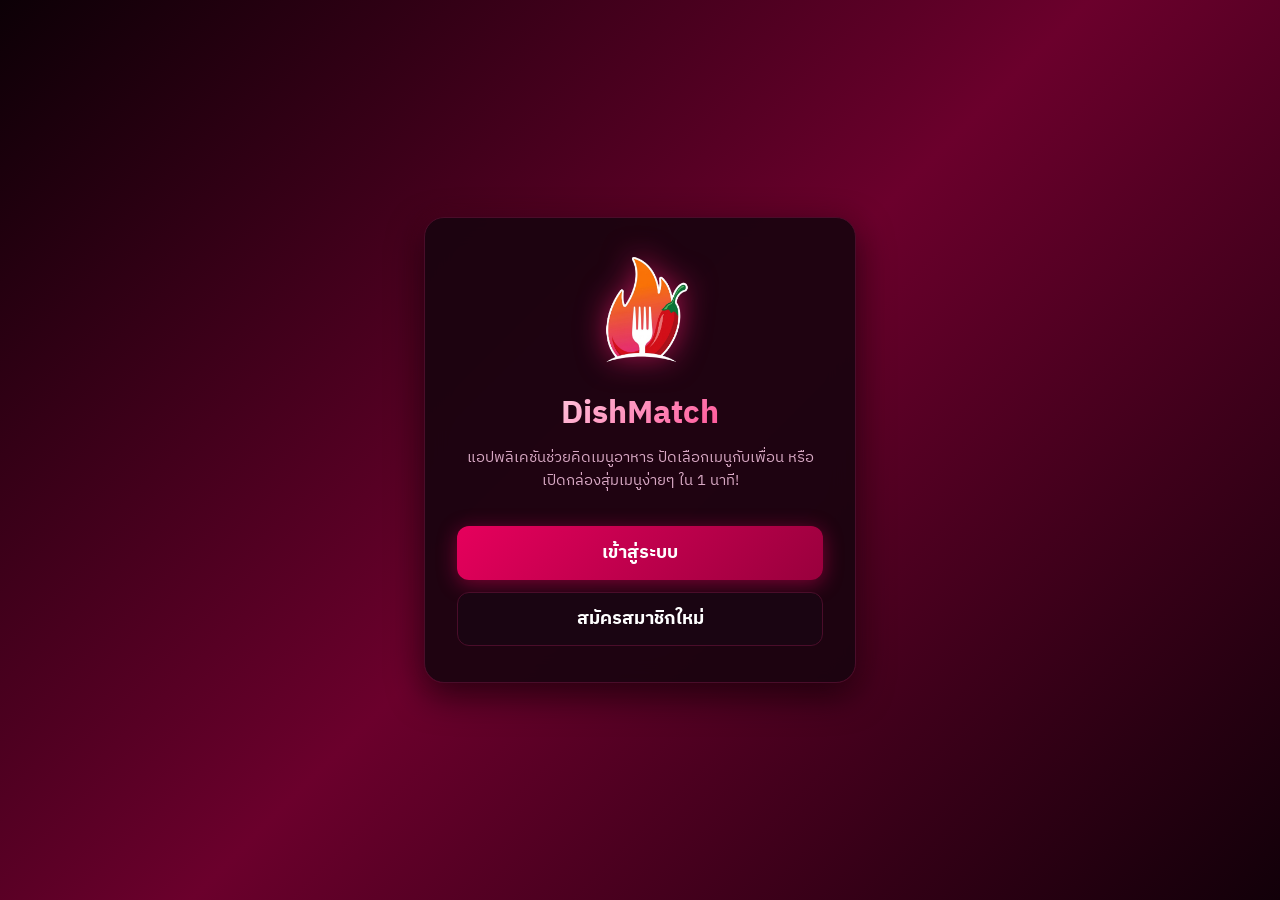
<file: frontend/html/index.html>
<!DOCTYPE html>
<html lang="th">
<head>
    <meta charset="UTF-8">
    <meta name="viewport" content="width=device-width, initial-scale=1.0">
    <title>DishMatch | หน้าแรก</title>
    <link rel="stylesheet" href="style.css">
</head>
<body>
    <div class="container">
        <main class="auth-card" style="text-align: center;">
            <div class="brand">
                <!-- โลโก้พริกเปลวไฟ DishMatch -->
                <img src="Logo_Dishmatch.png" alt="DishMatch Logo" style="width: 110px; height: 110px; object-fit: contain; margin: 0 auto 16px; filter: drop-shadow(0 0 15px rgba(255, 26, 117, 0.6));">
                
                <h1 style="font-size: 32px; font-weight: 800; background: linear-gradient(135deg, #ffffff 0%, #ff1a75 100%); -webkit-background-clip: text; -webkit-text-fill-color: transparent; margin-bottom: 8px;">
                    DishMatch
                </h1>
                
                <p class="muted" style="font-size: 15px; color: var(--text-muted); line-height: 1.5; margin-bottom: 24px;">
                    แอปพลิเคชันช่วยคิดเมนูอาหาร ปัดเลือกเมนูกับเพื่อน หรือเปิดกล่องสุ่มเมนูง่ายๆ ใน 1 นาที!
                </p>
            </div>

            <div style="display: flex; flex-direction: column; gap: 12px; width: 100%;">
                <a href="login.html" class="btn btn-primary btn-large" style="display: flex; align-items: center; justify-content: center; text-decoration: none;">
                    เข้าสู่ระบบ
                </a>
                <a href="register.html" class="btn btn-secondary btn-large" style="display: flex; align-items: center; justify-content: center; text-decoration: none;">
                    สมัครสมาชิกใหม่
                </a>
            </div>
        </main>
    </div>
</body>
</html>
</file>
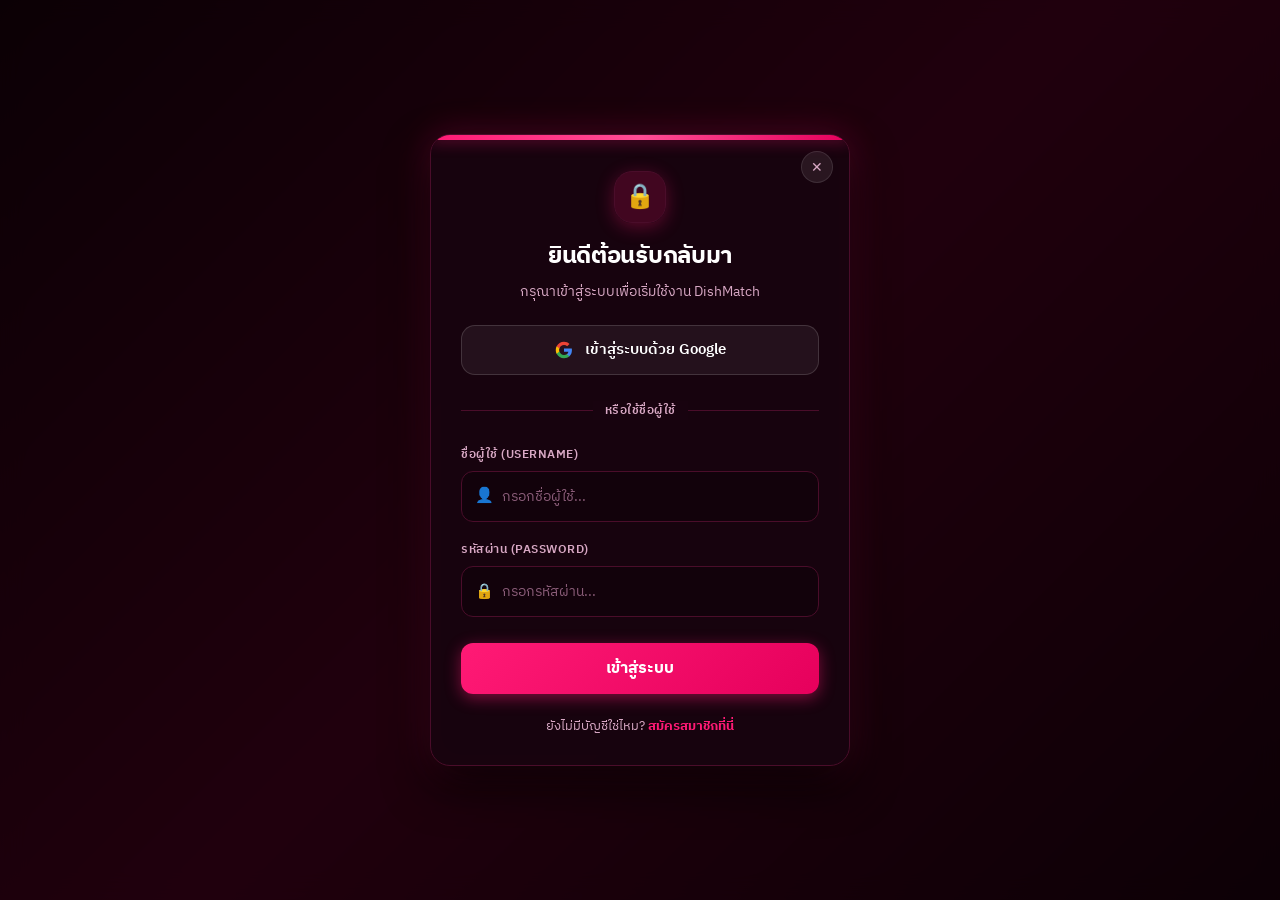
<file: frontend/html/dashboard.html>
<!DOCTYPE html>
<html lang="th">
<head>
    <meta charset="UTF-8">
    <meta name="viewport" content="width=device-width, initial-scale=1.0">
    <title>DishMatch | สุ่มเมนูอาหาร</title>
    <link rel="stylesheet" href="style.css">
</head>
<body>
    <div class="container">
        <main class="app-dashboard" id="page-dashboard">
            
            <!-- โลโก้และชื่อแอป DishMatch มุมซ้ายบน (.png) -->
            <div class="app-brand-bar">
                <div class="brand-logo-wrapper">
                    <img src="Logo_Dishmatch.png" alt="DishMatch Logo" class="brand-logo-img">
                    <span class="brand-title">DishMatch</span>
                </div>
            </div>

            <!-- Header: แสดงชื่อและปุ่มออกระบบ -->
            <header class="dashboard-header">
                <div class="user-info">
                    <span class="avatar">👋</span>
                    <div>
                        <p class="greeting">สวัสดี,</p>
                        <h3 id="user-display">User</h3>
                    </div>
                </div>
                <button onclick="handleLogout()" class="btn-logout">ออกจากระบบ</button>
            </header>

            <!-- ส่วนที่ 1: สุ่มอาหารแบบ CS:GO Case Opening -->
            <section class="randomizer-card">
                <h2>🎰 วันนี้กินอะไรดี?</h2>
                <p class="subtitle">สุ่มเมนูอาหารแบบเปิดกล่องสกิน CS:GO!</p>
                
                <!-- CS:GO Roulette Track -->
                <div class="csgo-wrapper">
                    <div class="csgo-pointer"></div>
                    <div class="csgo-track" id="csgo-track">
                        <div class="csgo-item-placeholder">กดปุ่มด้านล่างเพื่อสุ่มเมนู! 📦</div>
                    </div>
                </div>

                <div id="food-result" class="result-box" style="margin-bottom: 16px; min-height: 60px;">
                    <span id="result-text" style="font-size: 20px; font-weight: bold;">พร้อมเปิดกล่องสุ่มแล้ว! 🍔</span>
                </div>
                
                <button id="spin-btn" onclick="pickFood()" class="btn btn-warning btn-large">🔥 เปิดกล่องสุ่มเมนู!</button>
            </section>

            <!-- ส่วนที่ 2: Food Matcher (ปัดเลือกอาหารกับเพื่อน Tinder Style) -->
            <section class="card">
                <h2>🎮 Food Matcher (ปัดเลือกกับเพื่อน)</h2>
                <p class="subtitle">สร้างห้องหรือใส่โค้ดเพื่อปัดเลือกเมนูที่อยากกินไปพร้อมกัน!</p>
                
                <div style="margin-bottom: 16px;">
                    <button onclick="createNewRoom()" class="btn btn-warning btn-large">🔥 สร้างห้องใหม่</button>
                </div>
                
                <div style="display: flex; gap: 10px;">
                    <input type="text" id="join-code-input" placeholder="กรอกโค้ดห้องเพื่อน..." style="text-transform: uppercase;">
                    <button onclick="joinRoom()" class="btn btn-dark" style="flex: 0 0 100px;">เข้าร่วม</button>
                </div>
            </section>

            <!-- ส่วนที่ 3: จัดการเมนูอาหาร -->
            <section class="manage-food-card">
                <div class="add-food-wrapper">
                    <input type="text" id="new-food-input" placeholder="เพิ่มเมนูใหม่ที่คุณอยากกิน..." autocomplete="off">
                    <button onclick="handleAddFood()" class="btn btn-success" style="font-size: 24px; padding: 0 20px;">+</button>
                </div>

                <div class="food-list-header">
                    <h3>รายการเมนูในระบบ</h3>
                    <span id="food-count" class="badge">0 เมนู</span>
                </div>
                
                <ul id="food-list" class="item-list"></ul>
            </section>
            
        </main>
    </div>

    <script src="app.js"></script>
</body>
</html>
</file>
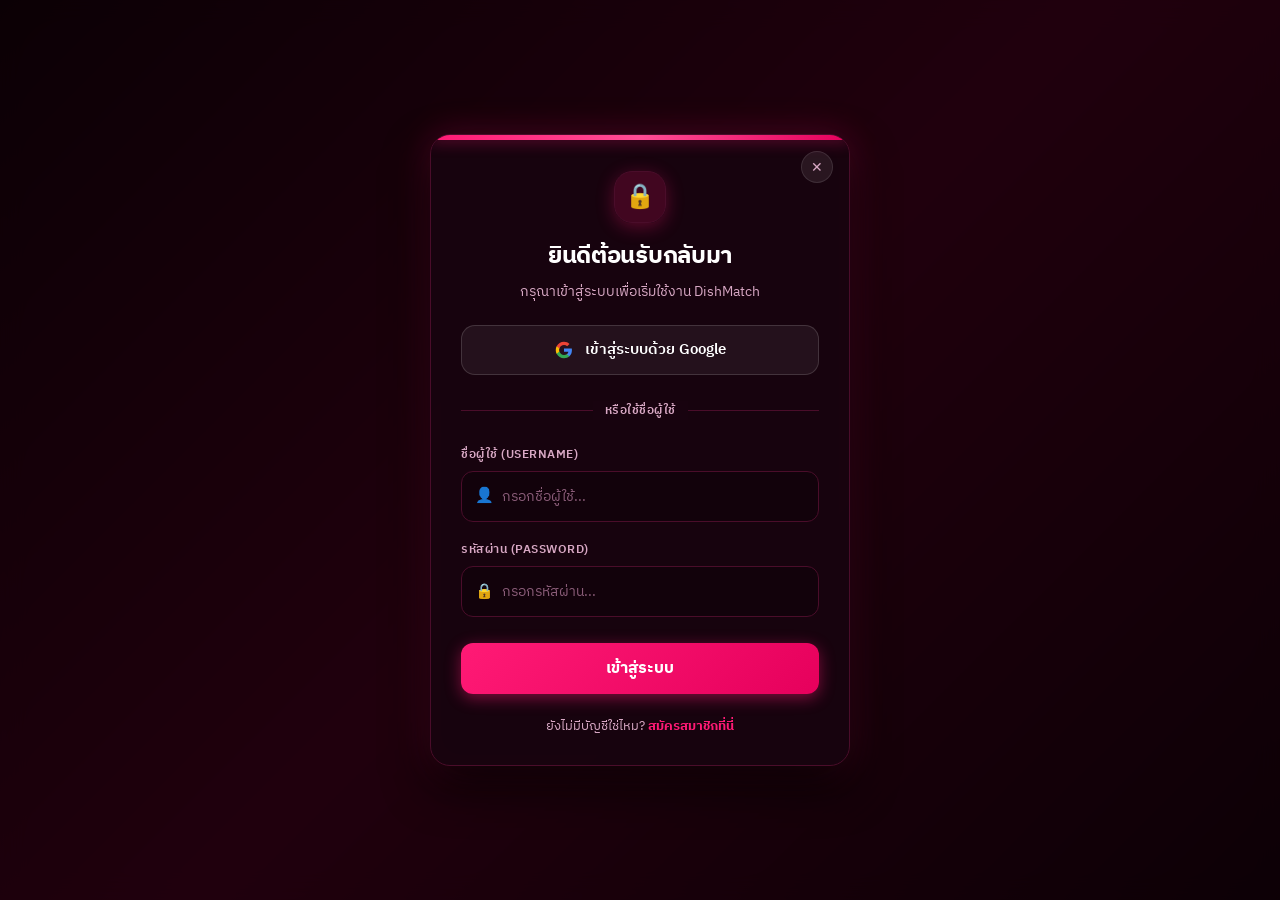
<file: frontend/html/login.html>
<!DOCTYPE html>
<html lang="th">

<head>
    <meta charset="UTF-8">
    <meta name="viewport" content="width=device-width, initial-scale=1.0">
    <title>DishMatch | เข้าสู่ระบบ</title>
    <link rel="stylesheet" href="style.css">
    <!-- Google Identity Services SDK -->
    <script src="https://accounts.google.com/gsi/client" async defer></script>
</head>

<body class="blur-bg">

    <!-- Modal Backdrop -->
    <div class="modal-overlay">
        <div class="login-card">

            <!-- ขอบสี Gradient ด้านบนการ์ด -->
            <div class="top-accent-bar"></div>

            <!-- ปุ่มปิดมุมขวาบน -->
            <button class="close-btn" onclick="window.location.href='index.html'">✕</button>

            <!-- ส่วนหัวการ์ด (ไอคอน + ข้อความต้อนรับ) -->
            <div class="card-header">
                <div class="icon-badge">
                    🔒
                </div>
                <h2>ยินดีต้อนรับกลับมา</h2>
                <p class="subtitle">กรุณาเข้าสู่ระบบเพื่อเริ่มใช้งาน DishMatch</p>
            </div>

            <!-- ปุ่ม Google Login -->
            <div class="google-btn-container">
                <button type="button" class="btn-google"
                    onclick="document.querySelector('.g_id_signin div[role=button]')?.click()">
                    <svg width="18" height="18" viewBox="0 0 24 24">
                        <path fill="#4285F4"
                            d="M22.56 12.25c0-.78-.07-1.53-.2-2.25H12v4.26h5.92c-.26 1.37-1.04 2.53-2.21 3.31v2.77h3.57c2.08-1.92 3.28-4.74 3.28-8.09z" />
                        <path fill="#34A853"
                            d="M12 23c2.97 0 5.46-.98 7.28-2.66l-3.57-2.77c-.98.66-2.23 1.06-3.71 1.06-2.86 0-5.29-1.93-6.16-4.53H2.18v2.84C3.99 20.53 7.7 23 12 23z" />
                        <path fill="#FBBC05"
                            d="M5.84 14.09c-.22-.66-.35-1.36-.35-2.09s.13-1.43.35-2.09V7.06H2.18C1.43 8.55 1 10.22 1 12s.43 3.45 1.18 4.94l2.85-2.22.81-.63z" />
                        <path fill="#EA4335"
                            d="M12 5.38c1.62 0 3.06.56 4.21 1.64l3.15-3.15C17.45 2.09 14.97 1 12 1 7.7 1 3.99 3.47 2.18 7.06l3.66 2.84c.87-2.6 3.3-4.52 6.16-4.52z" />
                    </svg>
                    <span>เข้าสู่ระบบด้วย Google</span>
                </button>

                <!-- ซ่อน Google SDK ไว้เบื้องหลัง -->
                <div style="display:none;">
                    <div id="g_id_onload"
                        data-client_id="442327447287-itsteth7ufnpfhvgep91rfqbjeqnqatp.apps.googleusercontent.com"
                        data-callback="handleGoogleLogin">
                    </div>
                    <div class="g_id_signin"></div>
                </div>
            </div>

            <!-- เส้นแบ่ง หรือใช้ชื่อผู้ใช้ -->
            <div class="divider">
                <span>หรือใช้ชื่อผู้ใช้</span>
            </div>

            <!-- ฟอร์มเข้าสู่ระบบ -->
            <form id="login-form" onsubmit="event.preventDefault(); handleLogin();">
                <div class="form-group">
                    <label for="username-input">ชื่อผู้ใช้ (USERNAME)</label>
                    <div class="input-wrapper">
                        <span class="input-icon">👤</span>
                        <input type="text" id="username-input" placeholder="กรอกชื่อผู้ใช้..." required>
                    </div>
                </div>

                <div class="form-group">
                    <label for="password-input">รหัสผ่าน (PASSWORD)</label>
                    <div class="input-wrapper">
                        <span class="input-icon">🔒</span>
                        <input type="password" id="password-input" placeholder="กรอกรหัสผ่าน..." required>
                    </div>
                </div>

                <button type="submit" class="btn-submit">
                    เข้าสู่ระบบ
                </button>
            </form>

            <!-- ท้ายการ์ด -->
            <div class="card-footer">
                ยังไม่มีบัญชีใช่ไหม? <a href="register.html">สมัครสมาชิกที่นี่</a>
            </div>

        </div>
    </div>

    <script src="app.js"></script>
</body>

</html>
</file>
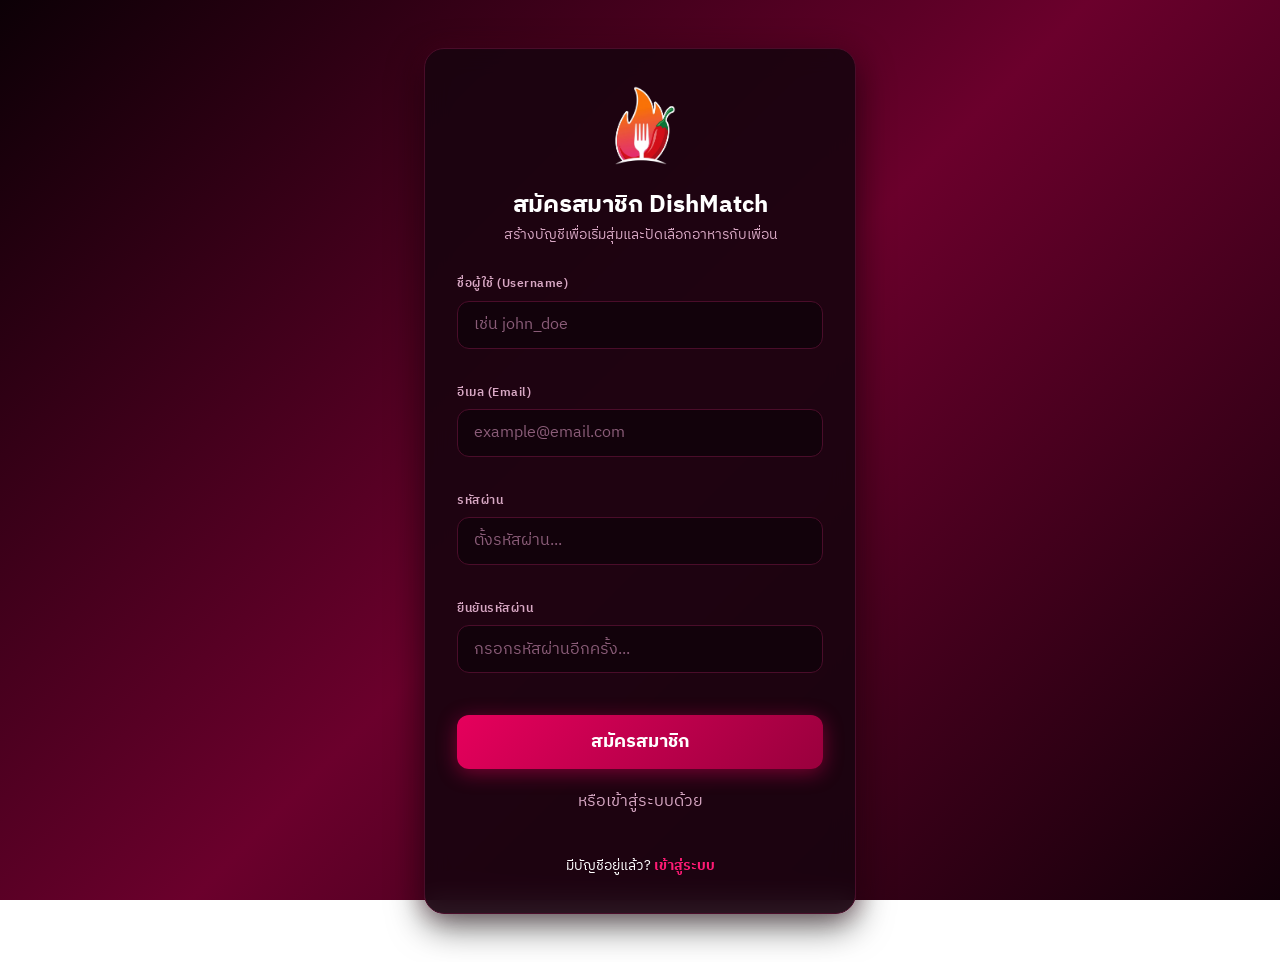
<file: frontend/html/register.html>
<!DOCTYPE html>
<html lang="th">

<head>
    <meta charset="UTF-8">
    <meta name="viewport" content="width=device-width, initial-scale=1.0">
    <title>DishMatch | สมัครสมาชิก</title>
    <link rel="stylesheet" href="style.css">
    <!-- Google OAuth Client SDK -->
    <script src="https://accounts.google.com/gsi/client" async defer></script>
</head>

<body>
    <div class="container">
        <main class="auth-card">
            <div class="brand" style="text-align: center;">
                <img src="Logo_Dishmatch.png" alt="DishMatch Logo"
                    style="width: 80px; height: 80px; object-fit: contain; margin-bottom: 12px;">
                <h2>สมัครสมาชิก DishMatch</h2>
                <p class="muted">สร้างบัญชีเพื่อเริ่มสุ่มและปัดเลือกอาหารกับเพื่อน</p>
            </div>

            <form id="register-form" onsubmit="event.preventDefault(); handleRegister();">
                <div class="form-group">
                    <label for="username">ชื่อผู้ใช้ (Username)</label>
                    <input type="text" id="username" placeholder="เช่น john_doe" required>
                </div>

                <div class="form-group">
                    <label for="email">อีเมล (Email)</label>
                    <input type="email" id="email" placeholder="example@email.com" required>
                </div>

                <div class="form-group">
                    <label for="password">รหัสผ่าน</label>
                    <input type="password" id="password" placeholder="ตั้งรหัสผ่าน..." required>
                </div>

                <div class="form-group">
                    <label for="confirm">ยืนยันรหัสผ่าน</label>
                    <input type="password" id="confirm" placeholder="กรอกรหัสผ่านอีกครั้ง..." required>
                </div>

                <button type="submit" class="btn btn-primary btn-large" style="width: 100%; margin-top: 12px;">
                    สมัครสมาชิก
                </button>
            </form>

            <div style="margin: 20px 0; text-align: center; color: var(--text-muted); position: relative;">
                <span>หรือเข้าสู่ระบบด้วย</span>
            </div>

            <!-- ปุ่ม Google Sign-In -->
            <div style="display: flex; justify-content: center; margin-bottom: 20px;">
                <div id="g_id_onload"
                    data-client_id="442327447287-itsteth7ufnpfhvgep91rfqbjeqnqatp.apps.googleusercontent.com"
                    data-callback="handleGoogleLogin">
                </div>
                <div class="g_id_signin" data-type="standard" data-shape="rectangular" data-theme="outline"
                    data-text="signup_with" data-size="large"></div>
            </div>

            <p style="text-align: center; margin-top: 16px; font-size: 14px;">
                มีบัญชีอยู่แล้ว? <a href="login.html"
                    style="color: var(--primary); text-decoration: none; font-weight: bold;">เข้าสู่ระบบ</a>
            </p>
        </main>
    </div>

    <script src="app.js"></script>
</body>

</html>
</file>
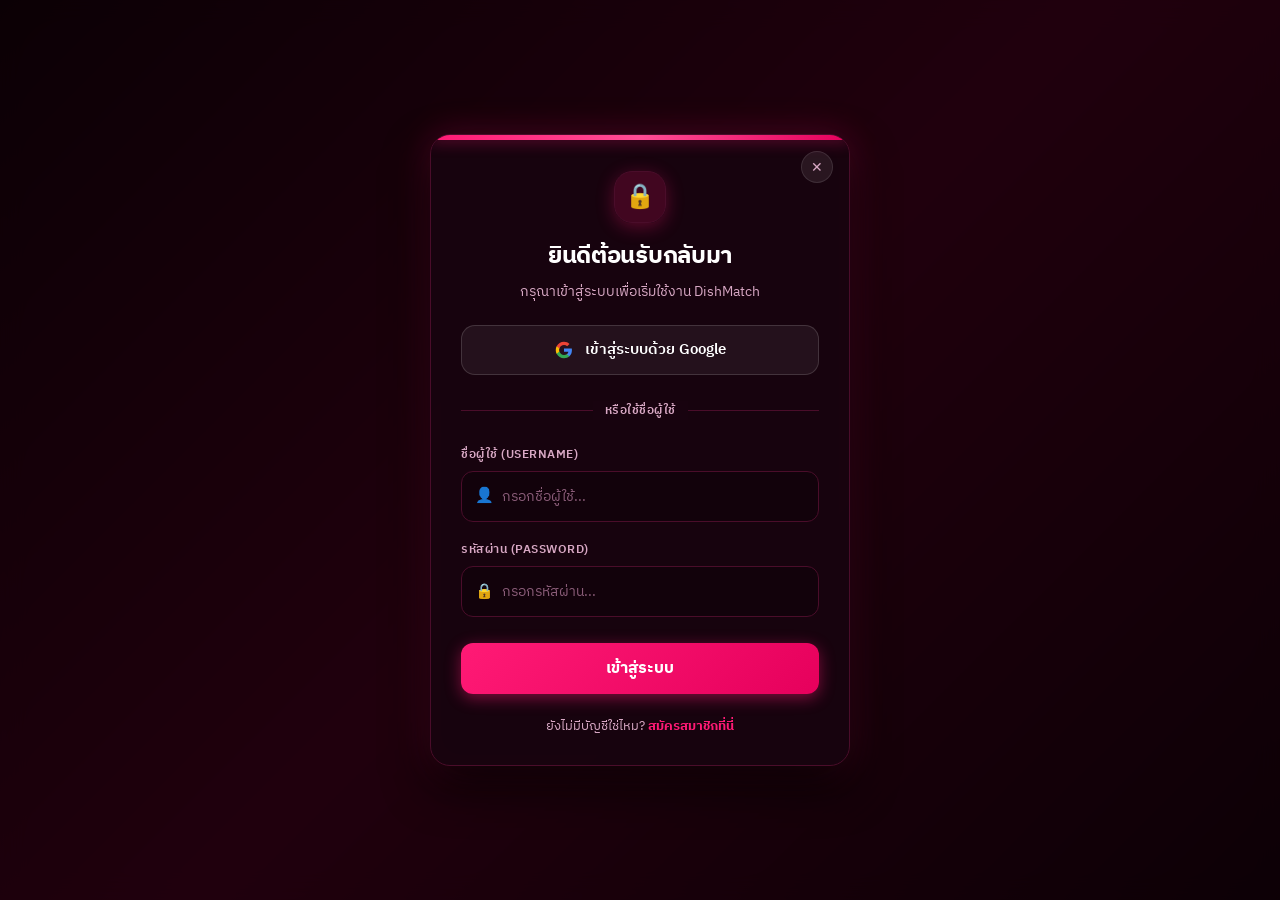
<file: frontend/html/room.html>
<!DOCTYPE html>
<html lang="th">

<head>
    <meta charset="UTF-8">
    <meta name="viewport" content="width=device-width, initial-scale=1.0">
    <title>DishMatch | ห้องปัดอาหาร</title>
    <link rel="stylesheet" href="style.css">
</head>

<body>
    <div class="container">
        <main class="app-dashboard">

            <!-- Brand Bar -->
            <div class="app-brand-bar">
                <div class="brand-logo-wrapper">
                    <img src="Logo_Dishmatch.png" alt="DishMatch Logo" class="brand-logo-img">
                    <span class="brand-title">DishMatch</span>
                </div>
                <button onclick="window.location.href='dashboard.html'" class="btn btn-secondary"
                    style="padding: 6px 12px; font-size: 14px;">
                    ✕ ออกจากห้อง
                </button>
            </div>

            <!-- ข้อมูลห้อง & รายชื่อเพื่อน -->
            <section class="card" style="margin-bottom: 20px;">
                <div style="display: flex; justify-content: space-between; align-items: center; margin-bottom: 12px;">
                    <div>
                        <span class="muted" style="font-size: 12px;">รหัสห้อง (ROOM CODE)</span>
                        <h2 id="room-code-display" style="font-size: 28px; color: var(--primary); letter-spacing: 2px;">
                            ------</h2>
                    </div>
                </div>

                <div style="border-top: 1px solid rgba(255,255,255,0.1); padding-top: 12px;">
                    <p style="font-size: 14px; font-weight: bold; margin-bottom: 8px; color: #fff;">👥
                        เพื่อนในห้องตอนนี้:</p>
                    <div id="member-list" style="display: flex; flex-wrap: wrap; gap: 8px;">
                        <span style="color: var(--text-muted); font-size: 13px;">กำลังโหลดรายชื่อเพื่อน...</span>
                    </div>
                </div>
            </section>

            <!-- ส่วนปัดการ์ดอาหาร (Swipe Section) -->
            <section id="swipe-section" class="card" style="text-align: center; padding: 20px;">
                <p class="subtitle" style="margin-bottom: 16px; font-size: 14px; color: #ccc;">👉 ปัดซ้าย (ไม่เอา) |
                    ปัดขวา (อยากกิน) 👈</p>

                <div class="food-card-wrapper" style="display: flex; justify-content: center; margin-bottom: 20px;">
                    <div class="food-card"
                        style="width: 100%; max-width: 320px; height: 380px; border-radius: 16px; background-size: cover; background-position: center; position: relative; display: flex; align-items: flex-end; overflow: hidden; box-shadow: 0 10px 25px rgba(0,0,0,0.5);">
                        <div
                            style="background: linear-gradient(transparent, rgba(0,0,0,0.95)); width: 100%; padding: 20px; text-align: left;">
                            <h2 id="food-title" style="color: #fff; font-size: 24px; margin: 0;">กำลังโหลดเมนู...</h2>
                        </div>
                    </div>
                </div>

                <!-- ปุ่มควบคุมสไตล์เดิม -->
                <div style="display: flex; justify-content: center; gap: 16px; margin-top: 20px;">
                    <button onclick="handleSwipe(false)"
                        style="background: rgba(255, 71, 87, 0.1); border: 2px solid #ff4757; color: #ff4757; padding: 12px 28px; border-radius: 16px; font-weight: bold; font-size: 16px; cursor: pointer; display: inline-flex; align-items: center; gap: 8px; transition: all 0.2s;">
                        ✕ ไม่เอา
                    </button>
                    <button onclick="handleSwipe(true)"
                        style="background: #2ed573; border: none; color: white; padding: 12px 28px; border-radius: 16px; font-weight: bold; font-size: 16px; cursor: pointer; display: inline-flex; align-items: center; gap: 8px; box-shadow: 0 4px 15px rgba(46, 213, 115, 0.4); transition: all 0.2s;">
                        💎 อยากกิน!
                    </button>
                </div>
            </section>

        </main>
    </div>

    <script src="app.js"></script>
</body>

</html>
</file>
<file: frontend/html/style.css>
@import url('https://fonts.googleapis.com/css2?family=IBM+Plex+Sans+Thai:wght@400;500;600;700&display=swap');

:root {
  /* 🎨 โทนสีเข้มเบอร์กันดี / ดำมาเจนต้า ตามรูปภาพ */
  --bg-dark-start: #0c0006;
  --bg-dark-mid: #6b002c;
  --bg-dark-end: #120009;
  
  --card-bg: rgba(26, 4, 16, 0.92);
  --card-border: #4a0d2a;
  
  --text-main: #ffffff;
  --text-muted: #d8a8c4;
  
  --primary: #ff1a75;
  --primary-hover: #ff4d94;
  --primary-soft: rgba(255, 26, 117, 0.18);
  
  --accent: #e6005c;
  --accent-hover: #ff3385;
  
  --secondary: #1a0512;
  --secondary-hover: #2e0920;
  
  --success: #2ed573;
  --danger: #ff4757;
  --danger-soft: rgba(255, 71, 87, 0.2);
  
  --border: #4a0d2a;
  --input-bg: #12020b;
  --radius: 20px;
  --shadow: 0 12px 35px rgba(0, 0, 0, 0.6), 0 0 25px rgba(107, 0, 44, 0.35);
  
  --gradient-bg: linear-gradient(135deg, var(--bg-dark-start) 0%, var(--bg-dark-mid) 50%, var(--bg-dark-end) 100%);
  --gradient-primary: linear-gradient(135deg, #e6005c 0%, #99003d 100%);
  --gradient-accent: linear-gradient(135deg, #ff1a75 0%, #e6005c 100%);
  --gradient-like: linear-gradient(135deg, #2ed573 0%, #10b981 100%);
}

* { box-sizing: border-box; margin: 0; padding: 0; }

body {
  font-family: "IBM Plex Sans Thai", "Noto Sans Thai", system-ui, sans-serif;
  font-size: 16px;
  line-height: 1.6;
  color: var(--text-main);
  background: var(--gradient-bg);
  background-attachment: fixed;
  display: flex;
  justify-content: center;
  align-items: center;
  min-height: 100vh;
  padding: 24px 0;
  -webkit-font-smoothing: antialiased;
}

.container { width: 100%; max-width: 480px; padding: 24px; }
.hidden { display: none !important; }

:focus-visible { outline: 3px solid rgba(255, 26, 117, .5); outline-offset: 2px; }

/* ==================== Cards ==================== */
.auth-card, .card, .randomizer-card, .manage-food-card {
  background: var(--card-bg);
  border: 1px solid var(--border);
  border-radius: var(--radius);
  box-shadow: var(--shadow);
  backdrop-filter: blur(12px);
  transition: transform .2s ease, box-shadow .2s ease;
}

.auth-card { padding: 36px 32px; width: 100%; max-width: 440px; }
.card, .randomizer-card, .manage-food-card { padding: 28px; }

/* ==================== CS:GO Case Opener Roulette Style ==================== */
.csgo-wrapper {
  position: relative;
  width: 100%;
  height: 140px;
  background: #0a0106;
  border-radius: 16px;
  overflow: hidden;
  border: 2px solid var(--border);
  box-shadow: inset 0 0 20px rgba(0, 0, 0, 0.8);
  margin: 16px 0;
}

.csgo-pointer {
  position: absolute;
  top: 0;
  bottom: 0;
  left: 50%;
  width: 4px;
  background: #ff1a75;
  z-index: 10;
  transform: translateX(-50%);
  box-shadow: 0 0 15px #ff1a75, 0 0 5px #ffffff;
}

.csgo-pointer::before {
  content: '';
  position: absolute;
  top: 0;
  left: 50%;
  transform: translateX(-50%);
  border-left: 8px solid transparent;
  border-right: 8px solid transparent;
  border-top: 10px solid #ff1a75;
}

.csgo-pointer::after {
  content: '';
  position: absolute;
  bottom: 0;
  left: 50%;
  transform: translateX(-50%);
  border-left: 8px solid transparent;
  border-right: 8px solid transparent;
  border-bottom: 10px solid #ff1a75;
}

.csgo-track {
  display: flex;
  align-items: center;
  height: 100%;
  position: absolute;
  left: 0;
  top: 0;
  will-change: transform;
}

.csgo-item-placeholder {
  width: 100%;
  text-align: center;
  color: var(--text-muted);
  font-weight: 600;
  font-size: 15px;
}

.csgo-item {
  flex: 0 0 110px;
  width: 110px;
  height: 115px;
  margin: 0 5px;
  background: #1f0515;
  border-radius: 12px;
  display: flex;
  flex-direction: column;
  align-items: center;
  justify-content: flex-end;
  color: #ffffff;
  font-weight: 700;
  font-size: 13px;
  text-align: center;
  padding: 8px 4px;
  box-shadow: 0 4px 10px rgba(0, 0, 0, 0.6);
  user-select: none;
  position: relative;
  overflow: hidden;
  border-bottom: 4px solid var(--accent);
  background-size: cover;
  background-position: center;
  transition: transform 0.3s ease, border-color 0.3s ease, box-shadow 0.3s ease;
}

.csgo-item::before {
  content: '';
  position: absolute;
  inset: 0;
  background: linear-gradient(180deg, rgba(0, 0, 0, 0.1) 0%, rgba(10, 1, 6, 0.6) 40%, rgba(10, 1, 6, 0.95) 100%);
  z-index: 1;
}

.csgo-item-title {
  position: relative;
  z-index: 2;
  width: 100%;
  line-height: 1.2;
  text-shadow: 0 1px 4px rgba(0, 0, 0, 0.9);
}

.csgo-item.winner {
  border-color: #2ed573 !important;
  transform: scale(1.08);
  box-shadow: 0 0 25px rgba(46, 213, 115, 0.9);
  z-index: 5;
}

.csgo-item.rarity-0 { border-bottom-color: #4b69ff; }
.csgo-item.rarity-1 { border-bottom-color: #8847ff; }
.csgo-item.rarity-2 { border-bottom-color: #d32ce6; }
.csgo-item.rarity-3 { border-bottom-color: #ff1a75; }
.csgo-item.rarity-4 { border-bottom-color: #ffd700; }

/* ==================== Register & Forms ==================== */
.brand { text-align: center; margin-bottom: 24px; }

.brand-logo {
  width: 72px;
  height: 72px;
  margin: 0 auto 16px;
  display: grid;
  place-items: center;
  font-size: 36px;
  background: var(--primary-soft);
  border-radius: 20px;
  border: 1px solid var(--border);
  box-shadow: 0 4px 20px rgba(255, 26, 117, 0.25);
}

.brand h1 { font-size: 26px; font-weight: 700; margin-bottom: 6px; color: var(--text-main); }
.muted { color: var(--text-muted); font-size: 14px; }

#register-form { display: flex; flex-direction: column; gap: 12px; }

label { font-size: 14px; font-weight: 600; margin-top: 4px; color: var(--text-muted); }
.form-group { width: 100%; }

input {
  width: 100%;
  min-height: 48px;
  padding: 0 16px;
  border-radius: 12px;
  border: 1.5px solid var(--border);
  background: var(--input-bg);
  color: var(--text-main);
  font-size: 16px;
  font-family: inherit;
  transition: border-color .15s, box-shadow .15s;
}
input::placeholder { color: #8a5c78; }
input:focus { outline: none; border-color: var(--primary); box-shadow: 0 0 0 3px rgba(255, 26, 117, .25); }

.password-wrap { position: relative; width: 100%; }
.password-wrap input { padding-right: 48px; }

.toggle-pw {
  position: absolute;
  right: 6px;
  top: 50%;
  transform: translateY(-50%);
  width: 36px;
  height: 36px;
  background: transparent;
  border: none;
  font-size: 16px;
  cursor: pointer;
  color: var(--text-muted);
  display: flex;
  align-items: center;
  justify-content: center;
  border-radius: 8px;
}
.toggle-pw:hover { background: var(--primary-soft); }

.hint { font-size: 13px; color: var(--text-muted); line-height: 1.4; margin-top: -4px; }

.alert {
  padding: 12px 16px;
  border-radius: 12px;
  font-size: 14px;
  font-weight: 500;
  margin-bottom: 16px;
  background: var(--danger-soft);
  border: 1px solid var(--danger);
  color: #ff99a8;
}
.alert.success { background: rgba(46, 213, 115, 0.15); border-color: var(--success); color: #7bed9f; }
.alert[hidden] { display: none; }

/* ==================== Buttons ==================== */
.btn, .btn-primary, .btn-secondary {
  font-family: inherit;
  font-size: 16px;
  font-weight: 700;
  min-height: 48px;
  padding: 0 20px;
  border-radius: 12px;
  border: none;
  cursor: pointer;
  transition: all .2s ease;
}

.btn { flex: 1; }

.btn-primary { 
  background: var(--gradient-primary); 
  color: #fff; 
  width: 100%; 
  margin-top: 10px;
  box-shadow: 0 4px 20px rgba(230, 0, 92, 0.45);
}
.btn-primary:hover { 
  transform: translateY(-2px); 
  box-shadow: 0 6px 25px rgba(230, 0, 92, 0.6); 
}

.btn-secondary { 
  background: var(--secondary); 
  color: var(--text-main); 
  border: 1.5px solid var(--border); 
}
.btn-secondary:hover { 
  background: var(--secondary-hover); 
  border-color: var(--primary); 
  color: var(--primary);
}

.btn-warning { 
  background: var(--gradient-accent); 
  color: #fff; 
  box-shadow: 0 4px 20px rgba(255, 26, 117, 0.45);
}
.btn-warning:hover { 
  transform: translateY(-2px);
  box-shadow: 0 6px 25px rgba(255, 26, 117, 0.6);
}

.btn-dark { 
  background: #1a0512; 
  color: var(--text-main); 
  border: 1.5px solid var(--border); 
}
.btn-dark:hover { 
  background: var(--primary-soft); 
  color: var(--primary); 
  border-color: var(--primary); 
}

.btn-success {
  background: var(--gradient-primary);
  color: #fff;
  flex: 0 0 52px;
  font-size: 24px;
  display: flex;
  align-items: center;
  justify-content: center;
  padding: 0;
  border-radius: 12px;
  box-shadow: 0 4px 15px rgba(230, 0, 92, 0.4);
}
.btn-success:hover { 
  transform: scale(1.05); 
}

.btn-large { width: 100%; font-size: 18px; min-height: 54px; }

.switch { text-align: center; font-size: 15px; color: var(--text-muted); margin-top: 24px; }
.switch a, a { color: var(--primary); text-decoration: none; font-weight: 600; }
.switch a:hover, a:hover { text-decoration: underline; }

/* ==================== Dashboard ==================== */
.app-dashboard { display: flex; flex-direction: column; gap: 20px; }

.dashboard-header { display: flex; justify-content: space-between; align-items: center; }
.user-info { display: flex; align-items: center; gap: 12px; }

.avatar {
  width: 48px;
  height: 48px;
  display: grid;
  place-items: center;
  font-size: 22px;
  background: var(--primary-soft);
  border: 1px solid var(--border);
  border-radius: 50%;
  box-shadow: 0 2px 10px rgba(255, 26, 117, 0.2);
}

.greeting { font-size: 13px; color: var(--text-muted); line-height: 1.2; }
.user-info h3 { font-size: 18px; font-weight: 700; color: var(--text-main); }

.btn-logout {
  background: #1f0414;
  color: var(--text-muted);
  border: 1.5px solid var(--border);
  padding: 8px 16px;
  border-radius: 10px;
  font-family: inherit;
  font-size: 14px;
  font-weight: 600;
  cursor: pointer;
  transition: .2s;
}
.btn-logout:hover { color: var(--danger); border-color: var(--danger); background: var(--danger-soft); }

.randomizer-card { 
  text-align: center; 
  border-top: 5px solid var(--primary); 
}
.randomizer-card h2 { font-size: 22px; font-weight: 700; margin-bottom: 6px; }
.subtitle { font-size: 14px; color: var(--text-muted); margin-bottom: 12px; }

.result-box {
  background: #14020c;
  border: 2px dashed var(--border);
  border-radius: 16px;
  padding: 16px;
  text-align: center;
  display: flex;
  align-items: center;
  justify-content: center;
  box-shadow: inset 0 2px 6px rgba(0, 0, 0, 0.5);
}
#result-text { font-size: 20px; color: var(--primary); font-weight: 700; }

.add-food-wrapper { display: flex; gap: 10px; margin-bottom: 24px; }

.food-list-header {
  display: flex;
  justify-content: space-between;
  align-items: center;
  padding-bottom: 12px;
  margin-bottom: 4px;
  border-bottom: 1.5px solid var(--border);
}
.food-list-header h3 { font-size: 16px; font-weight: 700; }

.badge {
  background: var(--primary-soft);
  color: var(--primary);
  border: 1px solid var(--border);
  padding: 4px 14px;
  border-radius: 999px;
  font-size: 13px;
  font-weight: 700;
}

.item-list { list-style: none; max-height: 320px; overflow-y: auto; }
.item-list::-webkit-scrollbar { width: 6px; }
.item-list::-webkit-scrollbar-thumb { background: #5e0d34; border-radius: 10px; }

.item-list li {
  padding: 12px 6px;
  border-bottom: 1px solid var(--border);
  font-size: 15px;
  font-weight: 500;
  display: flex;
  align-items: center;
  justify-content: space-between;
  gap: 12px;
}
.item-list li:last-child { border-bottom: 0; }

/* ==================== Food Matcher (Tinder Swipe Style) ==================== */
.header { display: flex; justify-content: space-between; align-items: center; margin-bottom: 24px; }
.header h2 { font-size: 20px; font-weight: 700; }
.header h2 span { color: var(--primary); letter-spacing: 1px; font-weight: 700; }

.card-container { display: flex; flex-direction: column; align-items: center; margin: 10px 0 20px; }

.food-card {
  width: 100%;
  max-width: 330px;
  height: 380px;
  background-color: var(--card-bg);
  background-size: cover;
  background-position: center;
  background-repeat: no-repeat;
  border: 2px solid var(--border);
  border-radius: 24px;
  display: flex;
  flex-direction: column;
  justify-content: flex-end;
  align-items: center;
  box-shadow: 0 15px 35px rgba(0, 0, 0, 0.7), 0 0 20px rgba(230, 0, 92, 0.3);
  text-align: center;
  padding: 28px 20px;
  transition: transform .25s ease, box-shadow .25s ease;
  position: relative;
  overflow: hidden;
  touch-action: none;
  user-select: none;
  cursor: grab;
  will-change: transform;
}

.food-card:active { cursor: grabbing; }

.food-card.swipe-right {
  transform: translateX(150%) rotate(30deg) !important;
  opacity: 0;
  transition: transform 0.3s ease, opacity 0.3s ease !important;
}

.food-card.swipe-left {
  transform: translateX(-150%) rotate(-30deg) !important;
  opacity: 0;
  transition: transform 0.3s ease, opacity 0.3s ease !important;
}

.food-card.has-image::before {
  content: '';
  position: absolute;
  inset: 0;
  background: linear-gradient(180deg, rgba(0, 0, 0, 0.1) 0%, rgba(12, 0, 6, 0.6) 50%, rgba(12, 0, 6, 0.95) 100%);
  z-index: 1;
}

.food-card h1 { 
  position: relative;
  z-index: 2;
  font-size: 30px; 
  font-weight: 700; 
  color: #ffffff; 
  word-break: break-word; 
  text-shadow: 0 2px 12px rgba(0, 0, 0, 0.9);
}

.action-buttons { margin-top: 24px; display: flex; gap: 16px; width: 100%; max-width: 330px; }

.btn-like, .btn-dislike {
  flex: 1;
  min-height: 56px;
  padding: 0 20px;
  font-family: inherit;
  font-size: 17px;
  font-weight: 700;
  border-radius: 16px;
  cursor: pointer;
  transition: all .2s ease;
  display: flex;
  align-items: center;
  justify-content: center;
  gap: 8px;
  border: none;
}

.btn-like { 
  background: var(--gradient-like); 
  color: #fff; 
  box-shadow: 0 4px 20px rgba(46, 213, 115, 0.4); 
}
.btn-like:hover { 
  transform: translateY(-3px) scale(1.02); 
  box-shadow: 0 6px 25px rgba(46, 213, 115, 0.55); 
}

.btn-dislike { 
  background: #1c0312; 
  color: var(--danger); 
  border: 2px solid var(--danger); 
}
.btn-dislike:hover { 
  background: var(--danger-soft); 
  transform: translateY(-3px) scale(1.02); 
}

/* ==================== Instant Match Overlay Screen (Tinder Style) ==================== */
.instant-match-screen {
  position: fixed;
  inset: 0;
  background: linear-gradient(135deg, rgba(12, 0, 6, 0.96) 0%, rgba(107, 0, 44, 0.96) 100%);
  backdrop-filter: blur(16px);
  display: flex;
  justify-content: center;
  align-items: center;
  z-index: 99999;
  padding: 24px;
  animation: fadeIn 0.3s ease forwards;
}

.match-content {
  background: #1a0410;
  border: 1.5px solid var(--border);
  width: 100%;
  max-width: 380px;
  padding: 32px 24px;
  border-radius: 28px;
  text-align: center;
  box-shadow: 0 25px 60px rgba(0, 0, 0, 0.8), 0 0 30px rgba(255, 26, 117, 0.4);
  animation: popUp 0.4s cubic-bezier(0.175, 0.885, 0.32, 1.275);
}

.badge-match {
  display: inline-block;
  background: var(--primary-soft);
  color: var(--primary);
  border: 1px solid var(--border);
  font-weight: 800;
  font-size: 13px;
  letter-spacing: 2px;
  padding: 6px 16px;
  border-radius: 999px;
  margin-bottom: 12px;
}

.match-heading {
  font-size: 32px;
  font-weight: 800;
  color: #ffffff;
  line-height: 1.2;
  margin-bottom: 6px;
  text-shadow: 0 0 15px rgba(255, 26, 117, 0.5);
}

.match-sub {
  font-size: 14px;
  color: var(--text-muted);
  margin-bottom: 20px;
}

.match-image-box {
  width: 100%;
  height: 220px;
  border-radius: 20px;
  background-size: cover;
  background-position: center;
  position: relative;
  overflow: hidden;
  margin-bottom: 24px;
  box-shadow: 0 10px 25px rgba(0,0,0,0.6);
  display: flex;
  align-items: flex-end;
  border: 1px solid var(--border);
}

.match-image-box::before {
  content: '';
  position: absolute;
  inset: 0;
  background: linear-gradient(180deg, transparent 30%, rgba(10, 0, 5, 0.95) 100%);
}

.match-food-title {
  position: relative;
  z-index: 2;
  color: #ffffff;
  font-size: 26px;
  font-weight: 700;
  padding: 16px;
  width: 100%;
  text-align: center;
  text-shadow: 0 2px 10px rgba(0, 0, 0, 0.9);
}

/* ==================== Top Vote Shortcut Button ==================== */
.top-vote-shortcut {
  position: fixed;
  top: 18px;
  right: 18px;
  background: linear-gradient(135deg, #e6005c 0%, #ff1a75 100%);
  color: #ffffff;
  padding: 10px 18px;
  border-radius: 999px;
  font-size: 13px;
  font-weight: 700;
  box-shadow: 0 6px 25px rgba(230, 0, 92, 0.6);
  cursor: pointer;
  z-index: 9999;
  display: flex;
  align-items: center;
  gap: 6px;
  border: 1.5px solid rgba(255, 255, 255, 0.3);
  animation: bounceIn 0.5s cubic-bezier(0.175, 0.885, 0.32, 1.275);
  transition: transform 0.2s ease, box-shadow 0.2s ease;
}

.top-vote-shortcut:hover {
  transform: scale(1.06);
  box-shadow: 0 8px 30px rgba(230, 0, 92, 0.8);
}

@keyframes popUp {
  from { transform: scale(0.7); opacity: 0; }
  to { transform: scale(1); opacity: 1; }
}

@keyframes fadeIn {
  from { opacity: 0; }
  to { opacity: 1; }
}

@keyframes bounceIn {
  0% { transform: scale(0) translateY(-20px); opacity: 0; }
  80% { transform: scale(1.1) translateY(0); opacity: 1; }
  100% { transform: scale(1); opacity: 1; }
}

@media (max-width: 480px) {
  .container { padding: 16px 12px; }
  .auth-card, .auth-minimal { padding: 28px 20px; }
  .card, .randomizer-card, .manage-food-card { padding: 20px; }
}

/* ==================== Top-Left Brand Logo Bar ==================== */
.app-brand-bar {
  display: flex;
  align-items: center;
  justify-content: flex-start;
  margin-bottom: 12px;
  padding-bottom: 12px;
  border-bottom: 1px solid var(--border);
}

.brand-logo-wrapper {
  display: flex;
  align-items: center;
  gap: 12px;
}

.brand-logo-img {
  width: 44px;
  height: 44px;
  object-fit: contain;
  border-radius: 10px;
  filter: drop-shadow(0 0 8px rgba(255, 26, 117, 0.6));
  transition: transform 0.2s ease;
}

.brand-logo-img:hover {
  transform: scale(1.08) rotate(-5deg);
}

.brand-title {
  font-size: 26px;
  font-weight: 800;
  letter-spacing: 0.5px;
  background: linear-gradient(135deg, #ffffff 0%, #ff1a75 100%);
  -webkit-background-clip: text;
  -webkit-text-fill-color: transparent;
  text-shadow: 0 2px 10px rgba(255, 26, 117, 0.3);
}

/* ==================== Modal & Login Card (DishMatch Dark Theme) ==================== */
/* พื้นหลังแบบเบลอหลัง Modal */
body.blur-bg {
    background: var(--gradient-bg);
    background-attachment: fixed;
    font-family: "IBM Plex Sans Thai", "Noto Sans Thai", system-ui, sans-serif;
    margin: 0;
    min-height: 100vh;
}

.modal-overlay {
    position: fixed;
    top: 0;
    left: 0;
    width: 100vw;
    height: 100vh;
    background: rgba(12, 0, 6, 0.78);
    backdrop-filter: blur(12px);
    display: flex;
    justify-content: center;
    align-items: center;
    z-index: 1000;
    padding: 16px;
}

/* การ์ด Pop-up สไตล์ Dark Glassmorphism */
.login-card {
    position: relative;
    background: var(--card-bg, rgba(26, 4, 16, 0.94));
    width: 100%;
    max-width: 420px;
    border-radius: var(--radius, 20px);
    border: 1px solid var(--border, #4a0d2a);
    padding: 36px 30px 28px;
    box-shadow: 0 20px 45px rgba(0, 0, 0, 0.8), 0 0 35px rgba(255, 26, 117, 0.25);
    backdrop-filter: blur(16px);
    box-sizing: border-box;
    overflow: hidden;
    color: var(--text-main, #ffffff);
}

/* แถบ Gradient ด้านบนสุดของการ์ด */
.top-accent-bar {
    position: absolute;
    top: 0;
    left: 0;
    right: 0;
    height: 5px;
    background: linear-gradient(90deg, #ff1a75 0%, #ff4d94 50%, #e6005c 100%);
    box-shadow: 0 0 15px rgba(255, 26, 117, 0.6);
}

/* ปุ่มปิด (✕) */
.close-btn {
    position: absolute;
    top: 16px;
    right: 16px;
    background: rgba(255, 255, 255, 0.08);
    border: 1px solid rgba(255, 255, 255, 0.1);
    width: 32px;
    height: 32px;
    border-radius: 50%;
    color: var(--text-muted, #d8a8c4);
    font-size: 14px;
    cursor: pointer;
    display: flex;
    align-items: center;
    justify-content: center;
    transition: all 0.2s ease;
}

.close-btn:hover {
    background: var(--danger, #ff4757);
    border-color: var(--danger, #ff4757);
    color: #ffffff;
    transform: rotate(90deg);
}

/* หัวการ์ด */
.card-header {
    text-align: center;
    margin-bottom: 22px;
}

.icon-badge {
    width: 52px;
    height: 52px;
    background: var(--primary-soft, rgba(255, 26, 117, 0.18));
    border: 1.5px solid var(--border, #4a0d2a);
    border-radius: 18px;
    display: flex;
    align-items: center;
    justify-content: center;
    margin: 0 auto 14px;
    font-size: 24px;
    box-shadow: 0 4px 18px rgba(255, 26, 117, 0.3);
}

.card-header h2 {
    margin: 0 0 6px;
    font-size: 24px;
    font-weight: 700;
    color: var(--text-main, #ffffff);
    letter-spacing: -0.3px;
}

.card-header .subtitle {
    margin: 0;
    font-size: 13.5px;
    color: var(--text-muted, #d8a8c4);
}

/* ปุ่ม Google Login ธีมมืดหรูหรา */
.btn-google {
    width: 100%;
    display: flex;
    align-items: center;
    justify-content: center;
    gap: 12px;
    background: rgba(255, 255, 255, 0.06);
    border: 1.5px solid rgba(255, 255, 255, 0.14);
    border-radius: 14px;
    padding: 12px 18px;
    font-size: 14.5px;
    font-weight: 600;
    font-family: inherit;
    color: #ffffff;
    cursor: pointer;
    transition: all 0.2s ease;
}

.btn-google:hover {
    background: rgba(255, 255, 255, 0.12);
    border-color: var(--primary, #ff1a75);
    box-shadow: 0 0 18px rgba(255, 26, 117, 0.28);
    transform: translateY(-1px);
}

/* เส้นแบ่ง "หรือใช้ชื่อผู้ใช้" */
.divider {
    position: relative;
    text-align: center;
    margin: 22px 0;
}

.divider::before {
    content: "";
    position: absolute;
    top: 50%;
    left: 0;
    right: 0;
    height: 1px;
    background: var(--border, #4a0d2a);
}

.divider span {
    position: relative;
    background: #18030f;
    padding: 0 12px;
    font-size: 11.5px;
    font-weight: 600;
    color: var(--text-muted, #d8a8c4);
    letter-spacing: 0.5px;
}

/* Form Elements */
.form-group {
    margin-bottom: 18px;
    text-align: left;
}

.form-group label {
    display: block;
    font-size: 12px;
    font-weight: 600;
    color: var(--text-muted, #d8a8c4);
    margin-bottom: 7px;
    letter-spacing: 0.5px;
}

.input-wrapper {
    position: relative;
    display: flex;
    align-items: center;
}

.input-icon {
    position: absolute;
    left: 14px;
    font-size: 15px;
    color: var(--text-muted, #d8a8c4);
    pointer-events: none;
}

.input-wrapper input {
    width: 100%;
    padding: 13px 14px 13px 40px;
    background: var(--input-bg, #12020b);
    border: 1.5px solid var(--border, #4a0d2a);
    border-radius: 12px;
    font-size: 14px;
    font-family: inherit;
    color: var(--text-main, #ffffff);
    outline: none;
    box-sizing: border-box;
    transition: all 0.2s ease;
}

.input-wrapper input::placeholder {
    color: #8a5c78;
}

.input-wrapper input:focus {
    background: #19030f;
    border-color: var(--primary, #ff1a75);
    box-shadow: 0 0 0 3px rgba(255, 26, 117, 0.25);
}

/* ปุ่มเข้าสู่ระบบหลัก (ธีม Neon Magenta) */
.btn-submit {
    width: 100%;
    background: var(--gradient-accent, linear-gradient(135deg, #ff1a75 0%, #e6005c 100%));
    color: #ffffff;
    border: none;
    border-radius: 12px;
    padding: 13px;
    font-size: 15.5px;
    font-weight: 700;
    font-family: inherit;
    cursor: pointer;
    margin-top: 8px;
    box-shadow: 0 4px 16px rgba(255, 26, 117, 0.45);
    transition: all 0.2s ease;
}

.btn-submit:hover {
    background: linear-gradient(135deg, #ff4d94 0%, #ff1a75 100%);
    box-shadow: 0 6px 22px rgba(255, 26, 117, 0.65);
    transform: translateY(-1.5px);
}

.btn-submit:active {
    transform: translateY(0);
}

/* Footer */
.card-footer {
    text-align: center;
    margin-top: 22px;
    font-size: 13px;
    color: var(--text-muted, #d8a8c4);
}

.card-footer a {
    color: var(--primary, #ff1a75);
    font-weight: 700;
    text-decoration: none;
    transition: all 0.2s ease;
}

.card-footer a:hover {
    color: var(--primary-hover, #ff4d94);
    text-shadow: 0 0 8px rgba(255, 26, 117, 0.6);
    text-decoration: underline;
}
</file>
